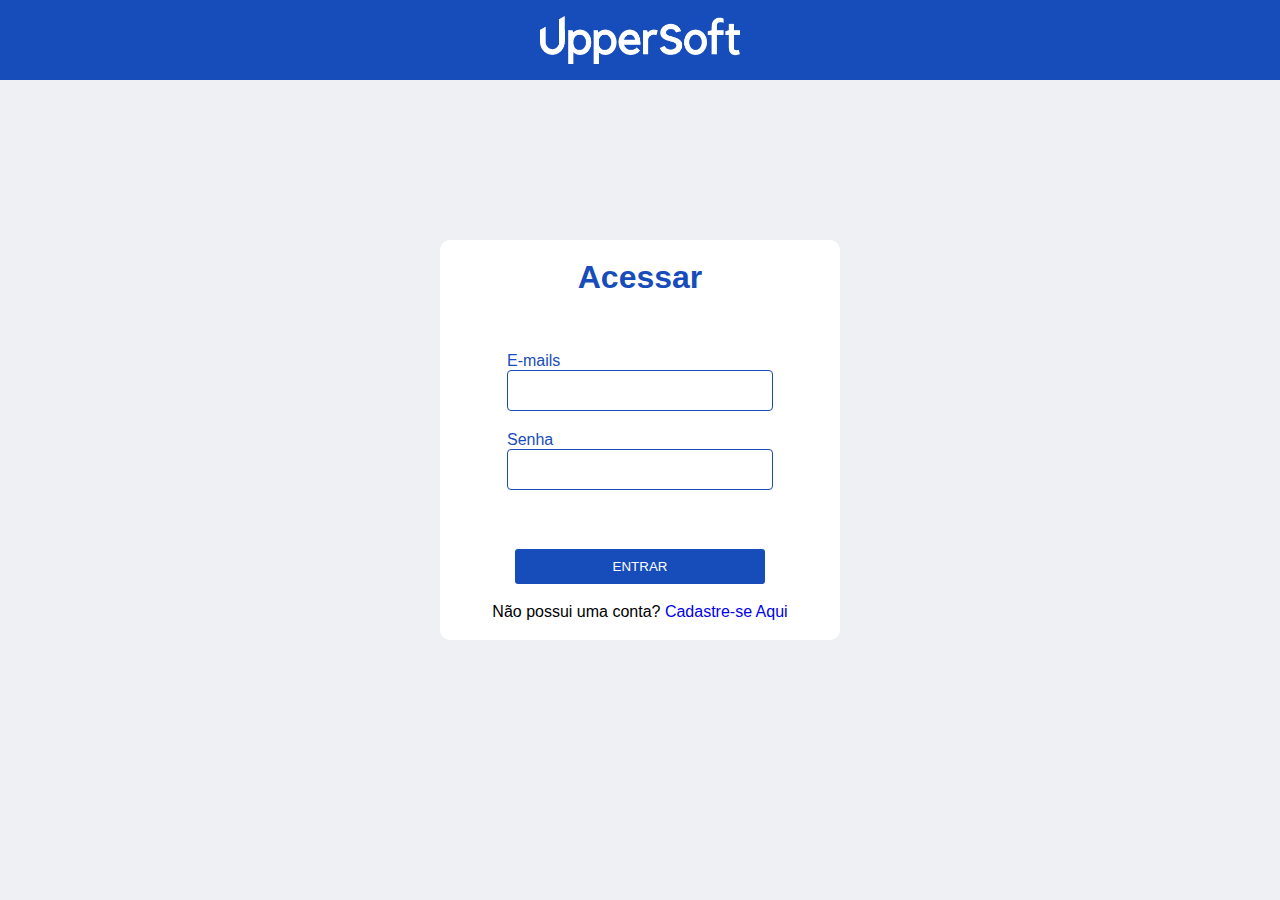
<file: index.html>
<!DOCTYPE html>
<html lang="en">

<head>
    <meta charset="UTF-8">
    <meta http-equiv="X-UA-Compatible" content="IE=edge">
    <meta name="viewport" content="width=device-width, initial-scale=1.0">
    <title>UpperSoft</title>

    <link rel="stylesheet" href="./css/global.css">
    <link rel="stylesheet" href="./css/fontes.css">
    <link rel="stylesheet" href="./css/inicial.css">

</head>

<body>

    <nav>
        <img src="img/logo-uppersoft.png" alt="logoupper">
    </nav>

    <div class="container">

        <div class="box">

            <h1 class="title-primary">Acessar</h1>

            <br>

            <form class="box-form">
                <h3 class="content-primary">E-mails</h3>
                <input type="text" name="email" id="input_email">

                <h3 class="content-primary">Senha</h3>
                <input type="password" name="senha" id="input_senha">
            </form>

            <div class="button">
                <button class="button-primary" id="btn_entrar">ENTRAR</button>
            </div>
            
            <p>Não possui uma conta?<a href="./cadastro.html" class="botao"> Cadastre-se Aqui </a></p>

        </div>

    </div>

    <script src="./js/inicio.js"></script>

</body>

</html>
</file>
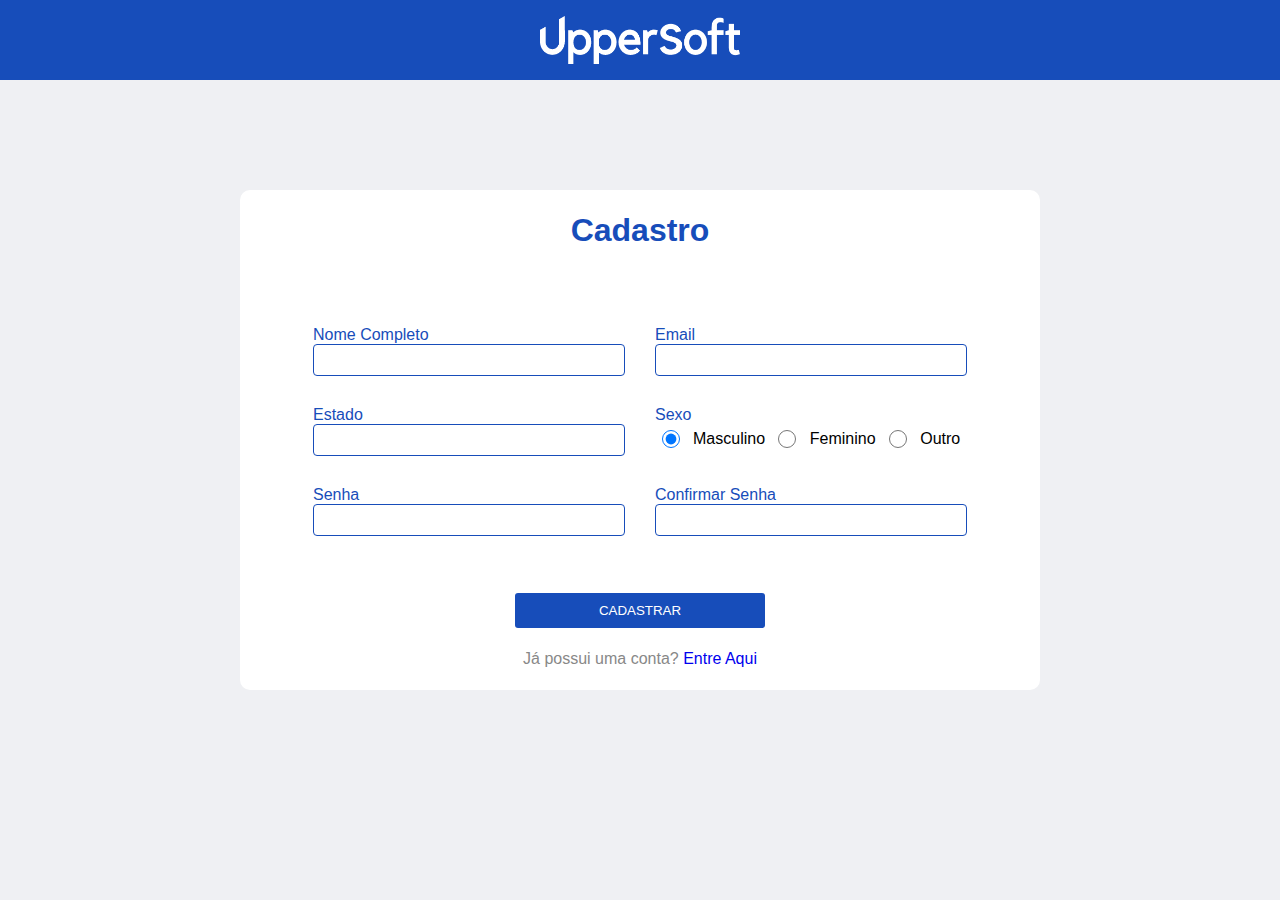
<file: cadastro.html>
<!DOCTYPE html>
<html lang="en">

<head>
    <meta charset="UTF-8">
    <meta http-equiv="X-UA-Compatible" content="IE=edge">
    <meta name="viewport" content="width=device-width, initial-scale=1.0">
    <title>UpperSoft</title>

    <link rel="stylesheet" href="./css/global.css">
    <link rel="stylesheet" href="./css/fontes.css">
    <link rel="stylesheet" href="./css/cadastro.css">
</head>

<body>

    <nav>
        <img src="img/logo-uppersoft.png" alt="logoupper">
    </nav>

    <div class="container">

        <div class="box">

            <h1 class="title-primary">Cadastro</h1>

            <br>

            <form class="form-cadastro">

                <div class="name-container">
                    <h3 class="content-primary">Nome Completo</h3>
                    <input type="text" name="nome" id="input_nome" autocomplete="off">
                </div>

                <div class="email-container">
                    <h3 class="content-primary">Email</h3>
                    <input type="em" name="email" id="input_email" autocomplete="off">
                </div>

                <div class="estado-container">
                    <h3 class="content-primary">Estado</h3>
                    <input type="text" name="estado" id="input_estado" autocomplete="off">
                </div>

                <div class="sexo-container">
                    <h3 class="content-primary">Sexo</h3>
                    <div>
                        <input type="radio" value="masculino" name="chose-sexo" id="masculino" checked>
                        <label for="masculino">Masculino</label>
                        <input type="radio" value="feminino" name="chose-sexo" id="feminino">
                        <label for="feminino">Feminino</label>
                        <input type="radio" value="outro" name="chose-sexo" id="outro">
                        <label for="outro">Outro</label>
                    </div>
                </div>

                <div class="senha-container">
                    <h3 class="content-primary">Senha</h3>
                    <input type="password" name="senha" id="input_senha" autocomplete="off">
                </div>

                <div class="csenha-container">
                    <h3 class="content-primary">Confirmar Senha</h3>
                    <input type="password" name="csenha" id="input_csenha" autocomplete="off">
                </div>

            </form>

            <div class="button">
                <button class="button-primary" id="btn_cadastrar">CADASTRAR</button>
            </div>

            <p class="content-gray">Já possui uma conta?<a href="index.html" class="botao"> Entre Aqui </a></p>

        </div>

    </div>

    <script src="./js/cadastro.js"></script>

</body>

</html>
</file>
<file: css/global.css>
* {
    padding: 0;
    margin: 0;
}


html, body {
    font-family: "Helvetica Neue", Arial, sans-serif;
    background: #EFF0F3;
    height: 100%;
}

a {
    text-decoration: none;
}

nav {
    background-color: #174DBA;
    width: 100vw;
    height: 80px;
    display: flex;
    justify-content: center;
    position: fixed;
}

nav img {
    width: 200px;
    margin: 1em;
}

.container {
    width: 100vw;
    display: flex;
    justify-content: center;
    align-items: center;
    padding-top: 80px;
    height: 80vh;
}

.container-fluid {
    width: 100vw;
    padding-top: 80px;
}

.button {
    display: flex;
    flex-direction: row;
    justify-content: center;
    align-items: center;
}

.button-primary {
    border: none;
    width: 250px;
    height: 35px;
    margin-top: 20px;
    color: #FFFFFF;
    text-decoration: none;
    background-color: #174DBA;
    border-radius: 3px;
    cursor: pointer;
}
</file>
<file: css/fontes.css>
/* FONTES */

.text-nome {
    font-family: "Helvetica Neue", Arial, sans-serif;
    font-weight: bold;
}

.title-primary-lg {
    font-family: "Helvetica Neue", Arial, sans-serif;
    font-weight: bold;
    font-size: 48px;
    color: #174DBA;
}

.title-primary {
    font-family: "Helvetica Neue", Arial, sans-serif;
    font-weight: bold;
    font-size: 32px;
    color: #174DBA;
}

.content-gray-lg {
    font-family: "Helvetica Neue", Arial, sans-serif;
    font-weight: normal;
    font-size: 22px;
    color: #EFF0F3;
}

.content-primary {
    font-family: "Helvetica Neue", Arial, sans-serif;
    font-weight: normal;
    font-size: 16px;
    color: #174DBA;
} 

.content-gray {
    font-family: "Helvetica Neue", Arial, sans-serif;
    font-weight: normal;
    font-size: 16px;
    color: #888888;
}
</file>
<file: css/inicial.css>
.box {
    width: 400px;
    height: 400px;
    background-color: #FFFFFF;
    border-radius: 10px;

    display: flex;
    justify-content: space-evenly;
    align-items: center;
    flex-direction: column;
}

input {
    width: 250px;
    height: 25px;
    border: 1px solid #174DBA;
    border-radius: 4px;
    align-items: center;
}

.box-form input{
    padding: 7px;
    margin-bottom: 20px;
}
</file>
<file: css/cadastro.css>
.container {
    background: #EFF0F3;
    display: flex;
    flex-direction: row;
    justify-content: center;
    align-items: center;
}

input {
    width: 300px;
    height: 30px;
    border: 1px solid #174DBA;
    border-radius: 4px;
    align-items: center;
    padding-left: 10px;
}

.box {
    width: 800px;
    height: 500px;
    background-color: #FFFFFF;
    border-radius: 10px;

    display: flex;
    justify-content: space-evenly;
    align-items: center;
    flex-direction: column;
}

.form-cadastro {
    display: grid;
    grid-template-columns: repeat(2, auto);
}

.form-cadastro div {
    padding: 15px;
}

.sexo-container input {
    width: 18px;
    cursor: pointer;
}

.sexo-container div {
    margin: 0;
    padding: 0;
    display: flex;
    justify-content: space-around;
    align-items: center;
}
</file>
